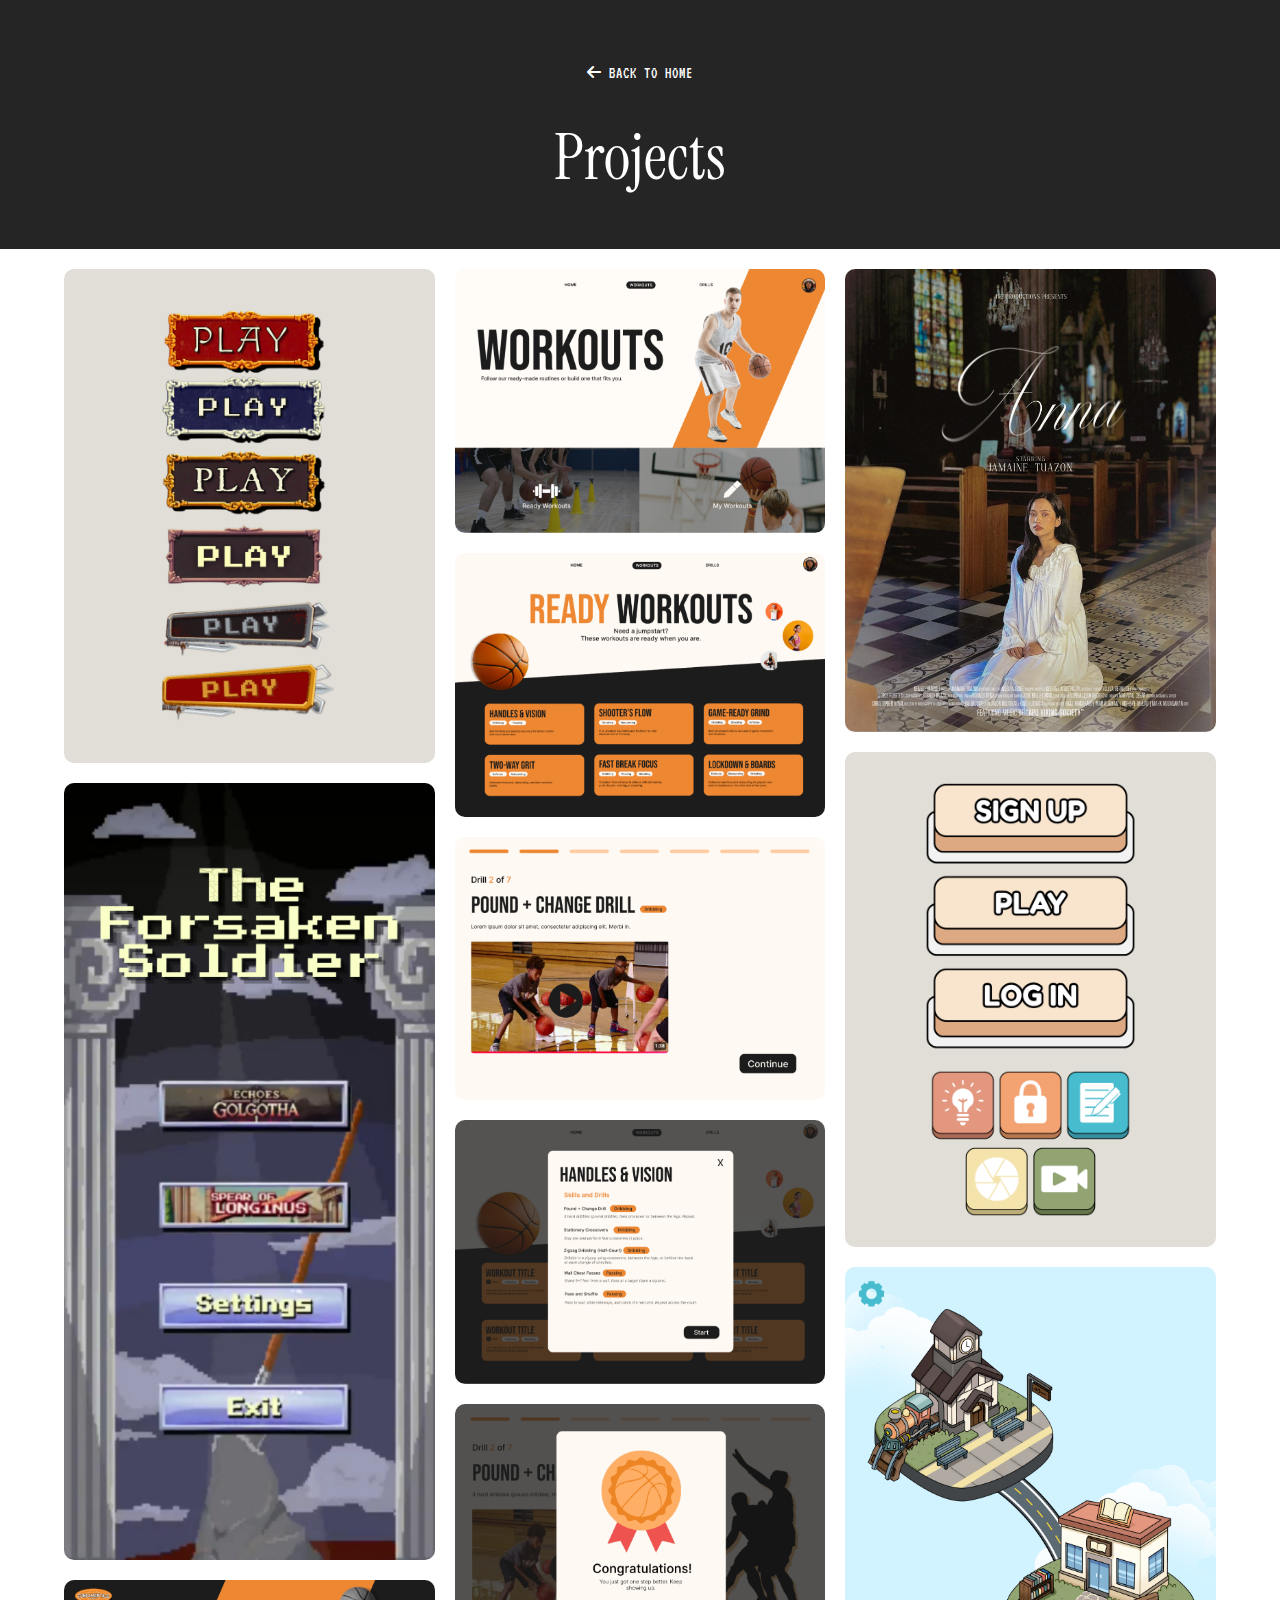
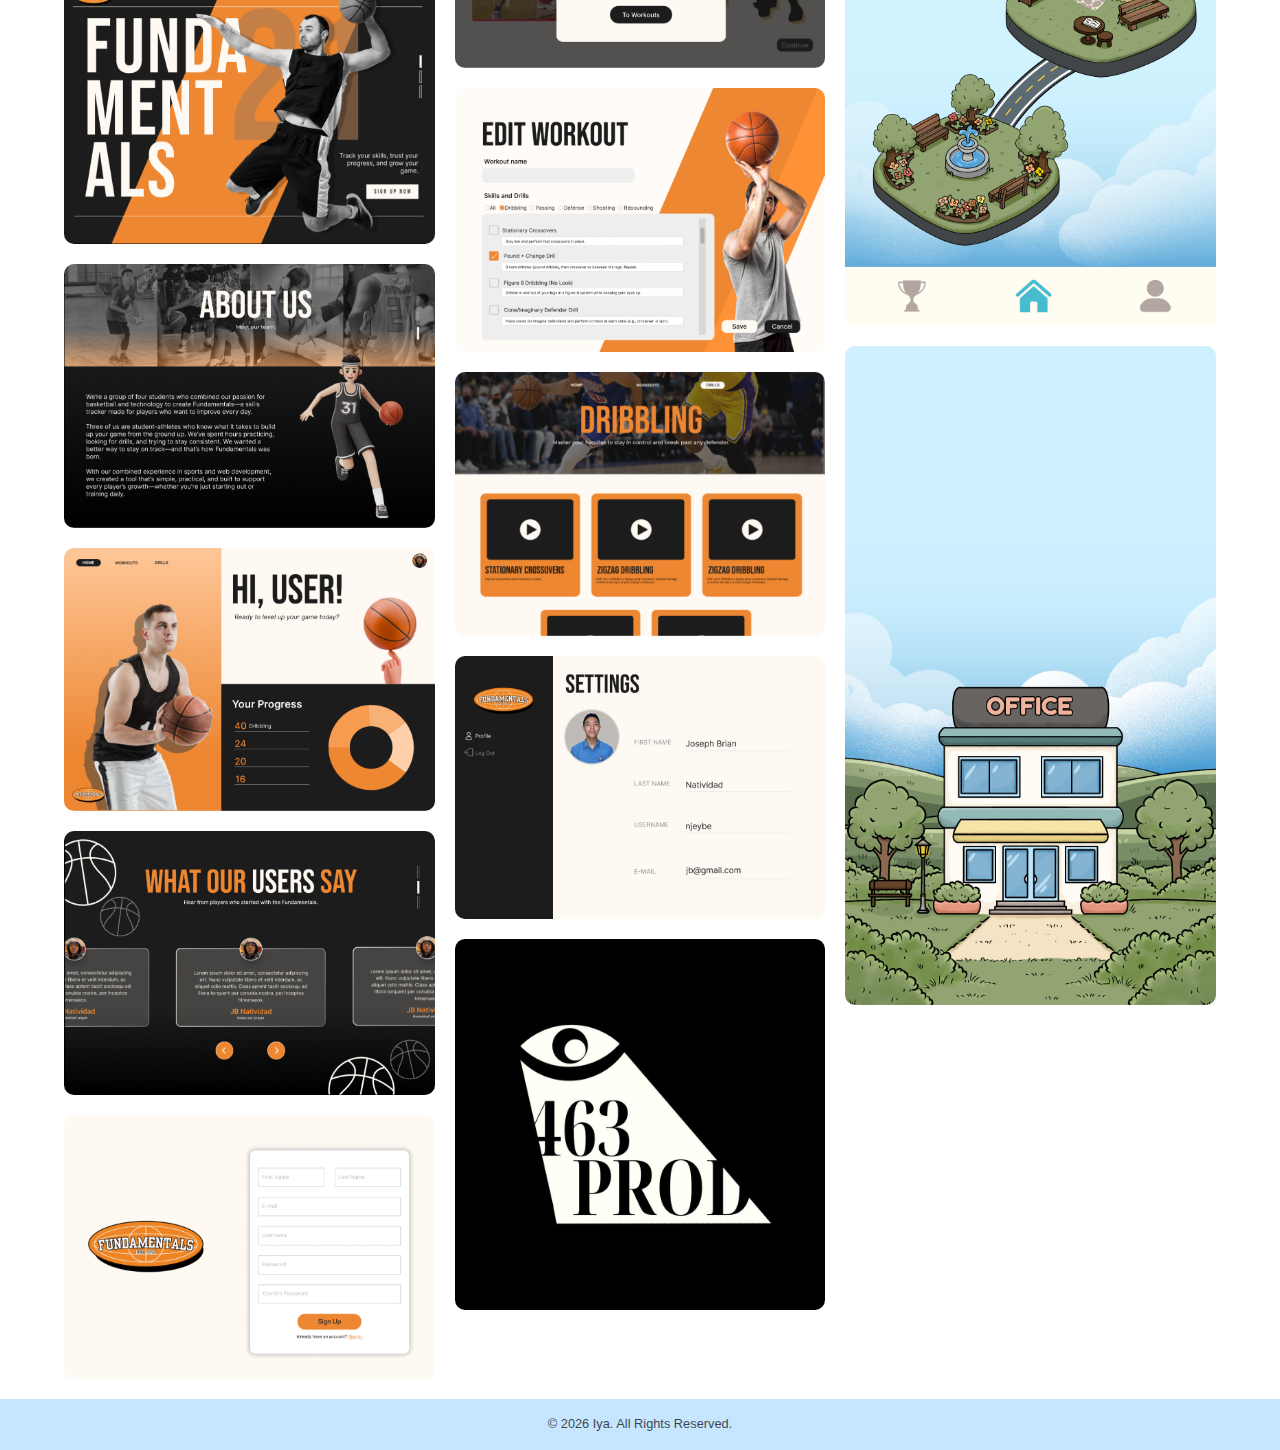
<file: projects.html>
<!DOCTYPE html>
<html lang="en">
<head>
    <meta charset="UTF-8">
    <meta name="viewport" content="width=device-width, initial-scale=1.0">
    <title>Projects | Iya's Portfolio</title>
    <link rel="stylesheet" href="style.css">
    <link href="https://fonts.googleapis.com/css2?family=Instrument+Serif:ital@0;1&family=VT323&display=swap" rel="stylesheet">
    <link href="https://fonts.googleapis.com/css2?family=Instrument+Serif:ital@0;1&display=swap" rel="stylesheet">
    <link rel="stylesheet" href="https://cdnjs.cloudflare.com/ajax/libs/font-awesome/6.4.0/css/all.min.css">
</head>
<body>

    <header class="page-header">
        <a href="index.html" class="back-btn"><i class="fa-solid fa-arrow-left"></i> Back to Home</a>
        <h1>Projects</h1>
    </header>

    <section class="gallery-container">
        <div class="masonry-grid">
            <img src="images/project1.png" alt="TechFiesta 2.0: Moriones Festival" data-desc="Designed 2D visual assets and UI elements for the mobile game &quot;The Forsaken Soldier&quot;." onclick="openModal(this)">
            <img src="images/project2.png" alt="TechFiesta 2.0: Moriones Festival" data-desc="Designed 2D visual assets and UI elements for the mobile game &quot;The Forsaken Soldier&quot;." onclick="openModal(this)">
            <img src="images/project3.png" alt="Fundamentals: Basketball Workout Web Application" data-desc="Designed the complete User Interface (UI) and visual layout using Figma, focusing
            on intuitive navigation and a cohesive color scheme." onclick="openModal(this)">
            <img src="images/project4.png" alt="Fundamentals: Basketball Workout Web Application" data-desc="Designed the complete User Interface (UI) and visual layout using Figma, focusing
            on intuitive navigation and a cohesive color scheme." onclick="openModal(this)">
            <img src="images/project5.png" alt="Fundamentals: Basketball Workout Web Application" data-desc="Designed the complete User Interface (UI) and visual layout using Figma, focusing
            on intuitive navigation and a cohesive color scheme." onclick="openModal(this)">
            <img src="images/project6.png" alt="Fundamentals: Basketball Workout Web Application" data-desc="Designed the complete User Interface (UI) and visual layout using Figma, focusing
            on intuitive navigation and a cohesive color scheme." onclick="openModal(this)">
            <img src="images/project7.png" alt="Fundamentals: Basketball Workout Web Application" data-desc="Designed the complete User Interface (UI) and visual layout using Figma, focusing
            on intuitive navigation and a cohesive color scheme." onclick="openModal(this)">
            <img src="images/project8.png" alt="Fundamentals: Basketball Workout Web Application" data-desc="Designed the complete User Interface (UI) and visual layout using Figma, focusing
            on intuitive navigation and a cohesive color scheme." onclick="openModal(this)">
            <img src="images/project9.png" alt="Fundamentals: Basketball Workout Web Application" data-desc="Designed the complete User Interface (UI) and visual layout using Figma, focusing
            on intuitive navigation and a cohesive color scheme." onclick="openModal(this)">
            <img src="images/project10.png" alt="Fundamentals: Basketball Workout Web Application" data-desc="Designed the complete User Interface (UI) and visual layout using Figma, focusing
            on intuitive navigation and a cohesive color scheme." onclick="openModal(this)">
            <img src="images/project11.png" alt="Fundamentals: Basketball Workout Web Application" data-desc="Designed the complete User Interface (UI) and visual layout using Figma, focusing
            on intuitive navigation and a cohesive color scheme." onclick="openModal(this)">
            <img src="images/project12.png" alt="Fundamentals: Basketball Workout Web Application" data-desc="Designed the complete User Interface (UI) and visual layout using Figma, focusing
            on intuitive navigation and a cohesive color scheme." onclick="openModal(this)">
            <img src="images/project13.png" alt="Fundamentals: Basketball Workout Web Application" data-desc="Designed the complete User Interface (UI) and visual layout using Figma, focusing
            on intuitive navigation and a cohesive color scheme." onclick="openModal(this)">
            <img src="images/project14.png" alt="Fundamentals: Basketball Workout Web Application" data-desc="Designed the complete User Interface (UI) and visual layout using Figma, focusing
            on intuitive navigation and a cohesive color scheme." onclick="openModal(this)">
            <img src="images/project15.png" alt="Fundamentals: Basketball Workout Web Application" data-desc="Designed the complete User Interface (UI) and visual layout using Figma, focusing
            on intuitive navigation and a cohesive color scheme." onclick="openModal(this)">
            <img src="images/project16.jpg" alt="&quot;Anna&quot;- Short Film Production" data-desc="Designed key marketing assets, including the official film poster and production logo, to
            establish the film's brand.
            " onclick="openModal(this)">
            <img src="images/project17.jpg" alt="&quot;Anna&quot;- Short Film Production" data-desc="Designed key marketing assets, including the official film poster and production logo, to
            establish the film's brand.
            " onclick="openModal(this)">
            <img src="images/project18.png" alt="SignSnap: Gamified ASL Learning App with Motion Detection" data-desc="Designing the overall user interface and visual assets of our capstone project using Canva and Ibis Paint, ensuring a cohesive, engaging, and user-friendly visual experience across all modules." onclick="openModal(this)">
            <img src="images/project19.png" alt="SignSnap: Gamified ASL Learning App with Motion Detection" data-desc="Designing the overall user interface and visual assets of our capstone project using Canva and Ibis Paint, ensuring a cohesive, engaging, and user-friendly visual experience across all modules." onclick="openModal(this)">
            <img src="images/project20.png" alt="SignSnap: Gamified ASL Learning App with Motion Detection" data-desc="Designing the overall user interface and visual assets of our capstone project using Canva and Ibis Paint, ensuring a cohesive, engaging, and user-friendly visual experience across all modules." onclick="openModal(this)">
            
        </div>
    </section>

    <div id="myModal" class="modal">
        <span class="close" onclick="closeModal()">&times;</span>
        <img class="modal-content" id="img01">
        <div id="caption"></div>
        <div id="description"></div>
    </div>

    <script>
        // Get the modal
        var modal = document.getElementById("myModal");
        
        // Get the image and text elements inside the modal
        var modalImg = document.getElementById("img01");
        var captionText = document.getElementById("caption");
        var descText = document.getElementById("description");

        // function to OPEN the modal
        function openModal(element) {
            modal.style.display = "block";
            modalImg.src = element.src;          // 1. Copy the image source
            captionText.innerHTML = element.alt; // 2. Copy the Title (alt text)
            descText.innerHTML = element.dataset.desc; // 3. Copy the Description
        }

        // function to CLOSE the modal
        function closeModal() {
            modal.style.display = "none";
        }

        // Close if user clicks outside the image
        window.onclick = function(event) {
            if (event.target == modal) {
                modal.style.display = "none";
            }
        }
    </script>

    <footer>
        <p>&copy; 2026 Iya. All Rights Reserved.</p>
    </footer>

</body>
</html>
</file>
<file: style.css>
html {
    scroll-behavior: smooth;
}

* {
    margin: 0;
    padding: 0;
    box-sizing: border-box;
    font-family: 'Arial', sans-serif;
    scroll-behavior: smooth;
}

body {
    line-height: 1.6;
    color: #333;
}

.container {
    width: 90%;
    max-width: 1100px;
    margin: 0 auto;
}

/* 1. HERO SECTION */
.hero {
    height: 100vh; 
    width: 100%;
    background-image:url('images/windows2.png');

    background-size: cover;     /* Shrinks/grows the image to cover the whole area */
    background-position: center;  /* Centers the image so the middle is always visible */
    background-repeat: no-repeat; /* Prevents the image from repeating like tiles */

    display: flex;
    justify-content: center;
    align-items: center;
    text-align: center;
    color: #333; 
}

.hero h1 {
    font-family: 'Instrument Serif';
    font-size: 9rem;
    color: rgb(255, 247, 202);
    
    font-weight: normal; 
    
    /* 2. MAKES THE EDGES CRISPER (For Chrome/Safari/Edge) */
    -webkit-font-smoothing: antialiased;
    -moz-osx-font-smoothing: grayscale;

    line-height: 0.85; 
    text-align: center; 
    
    text-shadow:
       1.5px 0 #212121,
      -1.5px 0 #212121,
       0 1.5px #212121,
       0 -1.5px #212121;
       
}

.gradient-btn {
    display: inline-block;
    padding: 10px 30px;
    margin-top: 20px;
    font-family: 'VT323', monospace;
    font-size: 1.5rem;
    font-weight: normal;
    color: #282828; 
    text-decoration: none;
    background: linear-gradient(155deg, #6cdfff, #ffffff);
    border: 2px solid #333; 
    border-radius: 50px; 
    
    transition: transform 0.3s ease, box-shadow 0.3s ease;
}

.gradient-btn:hover {
    transform: translateY(-5px); /* Lifts up slightly when hovered */
    box-shadow: 0 10px 20px rgba(0, 0, 0, 0.2);
}

.italic-word {
    font-family: 'Instrument Serif', serif;
    font-style: italic;
    font-size: 9rem;
    font-weight: normal;
    color: rgb(255, 224, 235);
}

/* 2. ABOUT ME SECTION */
.about-section {
    padding: 80px 0;
    
    background-color: #ffffff; 
    
    background-image: radial-gradient(#d4d4d4 2px, transparent 2px); 
    
    /* 3. Controls the spacing between the dots (Width, Height) */
    background-size: 30px 30px; 
}

.about-content {
    display: flex;
    gap: 50px;
    align-items: center;
    flex-wrap: wrap; /
}

.about-image {
    flex: 1;
    text-align: center;
    
    align-self: flex-end; 
}

.about-image img {
    width: 200%;
    max-width: 500px;
    border-radius: 15px;
    margin-left: -100px;
    
    /* NEW: Pulls the image down over the section's 80px bottom padding */
    margin-bottom: -0px; 
    
    display: block; 
}

.about-text {
    flex: 1.5;
}

.about-text h2 {
    font-family: 'Instrument Serif';
    font-size: 5rem;
    font-weight: normal;
    margin-bottom: 20px;
    color: rgb(255, 247, 202);

    text-shadow:
        1.3px 0 #212121,
       -1.3px 0 #212121,
        0 1.3px #212121,
        0 -1.3px #212121;
}

.about-text p {
    font-size: 1rem;
    margin-bottom: 20px;
    font-family: 'Poppins', sans-serif;
    color: #282828;
}

.about-text h3 {
    font-size: 2rem;
    margin-top: -10px;
    margin-bottom: 10px;
    font-family: 'VT323', monospace;
    font-weight: normal;
    color: #282828;
}

/* Skills & Progress Bars (Updated) */
/* Container: Turns the list into a 2-column Grid */
.skills-container {
    display: grid; 
    grid-template-columns: 1fr 1fr; /* Creates 2 equal columns */
    gap: 20px; /* Space between the items */
    margin-bottom: 30px;
}

/*Make it stack again on mobile phones so it's not squished */
@media (max-width: 768px) {
    .skills-container {
        grid-template-columns: 1fr; /* Back to 1 column on small screens */
    }
}

.skill {
    display: flex;
    align-items: center; /* Vertically aligns icon and bar */
    gap: 20px; /* Space between icon and bar */
    margin-bottom: 15px;
}

.skill-icon {
    width: 60px; 
    height: 60px;
    object-fit: contain; 
}

.progress-bar {
    width: 200px; 
    height: 10px;
    background-color: #d0d0d0; 
    border-radius: 5px;
    overflow: hidden;
}

.fill {
    height: 100%;
    border-radius: 5px;
}


.canva-fill {
    background-color: #6a6a6a; 
}

.figma-fill {
    background-color: #6a6a6a; 
}

.ps-fill {
    background-color: #6a6a6a; 
}

.lr-fill {
    background-color: #6a6a6a; /* You can change this to #D1E8F5 if you want a lighter one */
}
/* Education */
.education {
    margin-top: 30px;
    padding-top: 20px;
    border-top: 1px solid #ddd;
}

.education h3 {
    font-size: 2rem;
    margin-top: -10px;
    margin-bottom: 7px;
    font-family: 'VT323', monospace;
    font-weight: normal;
    color: #282828;
}

.education p {
    margin: 2px 0;
    font-family: 'Poppins', sans-serif;
}

.date {
    color: #777;
    font-size: 0.9rem;
}

/* 3. CONTENT LIST SECTION (Full Screen & No Boxes) */
.content-list {
    height: 100vh; /* Forces exact screen height */
    width: 100%;
    
    display: flex;     
    flex-direction: column; 
    justify-content: center; /* Centers content vertically */
    align-items: center;     /* Centers content horizontally */
    
    background-color: #ffffff; 
    
    background-image: radial-gradient(#d4d4d4 2px, transparent 2px); 
    
    background-size: 30px 30px; 
}

.works-title {
    font-family: 'Instrument Serif';
    font-size: 5rem;
    font-weight: normal;
    margin-bottom: 20px;
    color: rgb(255, 224, 235);

    text-shadow:
        1.3px 0 #212121,
       -1.3px 0 #212121,
        0 1.3px #212121,
        0 -1.3px #212121;
}

.works-grid {
    display: flex;
    gap: 80px; 
    justify-content: center;
    flex-wrap: wrap; /* Wraps to next line on mobile */
}

.work-item {
    text-align: center;
    text-decoration: none;
    color: #333;
    transition: transform 0.3s ease;
}

.work-item img {
    width: 120px; /* Adjust this size as needed */
    height: auto;
    margin-bottom: 20px;
    display: block;
    margin-left: auto;
    margin-right: auto;
}

.work-item h3 {
    font-size: 1.5rem;
    font-weight: normal;
    font-family: 'VT323', monospace;
    letter-spacing: 1px;
}

.work-item:hover {
    transform: translateY(-10px);
    opacity: 0.8;
}

/* 4. FOOTER (Smaller Version) */
footer {
    background: #c6e6ff;
    color: #000000;
    text-align: center;
    padding: 15px 0; 
    font-size: 0.9rem; 
}

.footer-content h3 {
    margin-bottom: 5px; 
    font-size: 1rem;
}

.socials {
    margin: 10px 0; 
}

.socials a {
    color: #282828;
    font-size: 1.2rem; 
    margin: 0 10px;
    transition: 0.3s;
}

.socials a:hover {
    color: #979797;
}

footer p {
    font-size: 0.8rem; 
    opacity: 0.7; 
}

/* ===========================
   GALLERY PAGE STYLES
   =========================== */

/* 1. Page Header */
.page-header {
    text-align: center;
    padding: 60px 20px 40px;
    background-color: #252525;
}

.page-header h1 {
    font-family: 'Instrument Serif';
    font-size: 4rem;
    margin-top: 20px;
    color: #ffffff;
    font-weight: normal;
}

.back-btn {
    text-decoration: none;
    font-family: 'VT323', monospace;
    color: #ffffff;
    font-size: 1rem;
    text-transform: uppercase;
    letter-spacing: 1px;
    border-bottom: 1px solid transparent;
    transition: 0.3s;
}

.back-btn:hover {
    color: #979797;
    border-bottom: 1px solid #000;
}

/* 2. Masonry Gallery Layout */
.gallery-container {
    padding: 20px 5%;
    max-width: 1400px;
    margin: 0 auto;
}

.masonry-grid {
    /* The Magic: Creates 3 columns like a newspaper */
    column-count: 3; 
    column-gap: 20px; /* Space between columns */
}

.masonry-grid img {
    width: 100%; /* Forces image to fit the column width */
    margin-bottom: 20px; /* Space between images vertically */
    border-radius: 10px; /* Optional: Rounded corners */
    display: block; /* Removes weird gaps */
    
    /* Important: Prevents images from getting cut in half */
    break-inside: avoid; 
    
    transition: transform 0.3s ease;
}

.masonry-grid img:hover {
    transform: scale(1.02); /* Slight zoom on hover */
    cursor: pointer;
}

/* 3. Mobile Responsiveness */
@media (max-width: 900px) {
    .masonry-grid {
        column-count: 2; /* 2 columns on tablets */
    }
}

@media (max-width: 600px) {
    .masonry-grid {
        column-count: 1; /* 1 column on phones */
    }
}

/* ===========================
   LIGHTBOX / MODAL STYLES
   =========================== */

/* The Modal (background) */
.modal {
    display: none; /* Hidden by default */
    position: fixed; /* Stay in place */
    z-index: 1000; /* Sit on top of everything */
    padding-top: 50px; /* Location of the box */
    left: 0;
    top: 0;
    width: 100%; /* Full width */
    height: 100%; /* Full height */
    overflow: auto; /* Enable scroll if needed */
    background-color: rgba(0,0,0,0.9); /* Black w/ opacity */
}

/* Modal Content (The Image) */
.modal-content {
    margin: auto;
    display: block;
    width: 80%;
    max-width: 800px; /* Max width so it doesn't get too huge */
    border-radius: 5px;
    animation-name: zoom;
    animation-duration: 0.3s;
}

/* Caption (Title) */
#caption {
    margin: auto;
    display: block;
    width: 80%;
    max-width: 700px;
    text-align: center;
    color: #fff;
    font-family: 'vt323', monospace;
    font-size: 2rem;
    padding: 10px 0 5px;
}

/* Description Text */
#description {
    margin: auto;
    display: block;
    width: 80%;
    max-width: 700px;
    text-align: center;
    color: #ccc;
    font-family: 'Poppins', sans-serif;
    font-size: 1rem;
    padding-bottom: 20px;
}

/* The Close Button */
.close {
    position: absolute;
    top: 15px;
    right: 35px;
    color: #f1f1f1;
    font-size: 40px;
    font-weight: bold;
    transition: 0.3s;
    cursor: pointer;
}

.close:hover,
.close:focus {
    color: #919191;
    text-decoration: none;
    cursor: pointer;
}

/* Zoom Animation */
@keyframes zoom {
    from {transform:scale(0)} 
    to {transform:scale(1)}
}

/* Mobile: Make image wider on phones */
@media only screen and (max-width: 700px){
    .modal-content {
        width: 95%;
    }
}

/* ===========================
   MOBILE RESPONSIVE STYLES
   =========================== */
@media (max-width: 768px) {
    
    /* 1. HERO SECTION */
    .hero h1 {
        font-size: 5rem; /* Shrinks the massive text to fit phone screens */
    }
    .italic-word {
        font-size: 5rem; 
    }
    .gradient-btn {
        font-size: 1.2rem;
        padding: 10px 20px;
    }

    /* 2. ABOUT ME SECTION */
    .about-content {
        flex-direction: column; /* Stacks your image on top of your text */
        gap: 20px;
        text-align: center; /* Centers your bio text on mobile */
    }

    .about-image img {
        width: 100%; /* Stops the image from breaking the screen width */
        max-width: 320px; 
        margin-left: 0; /* Removes the negative margin pushing it off-screen */
        margin-right: 15px;
        margin-bottom: 20px;
    }

    .about-text h2 {
        font-size: 3.5rem; 
    }

    .about-text p {
        font-size: 0.9rem; 
    }

    /* 3. MY WORKS SECTION */
    .content-list {
        height: auto; /* Removes the 100vh lock so stacked items don't overflow */
        min-height: 100vh; 
        padding: 80px 0; 
    }

    .works-title {
        font-size: 4rem; 
    }

    .works-grid {
        gap: 40px; /* Reduces the massive 80px gap */
        flex-direction: column; /* Stacks your icons vertically */
        align-items: center;
    }
}
</file>
